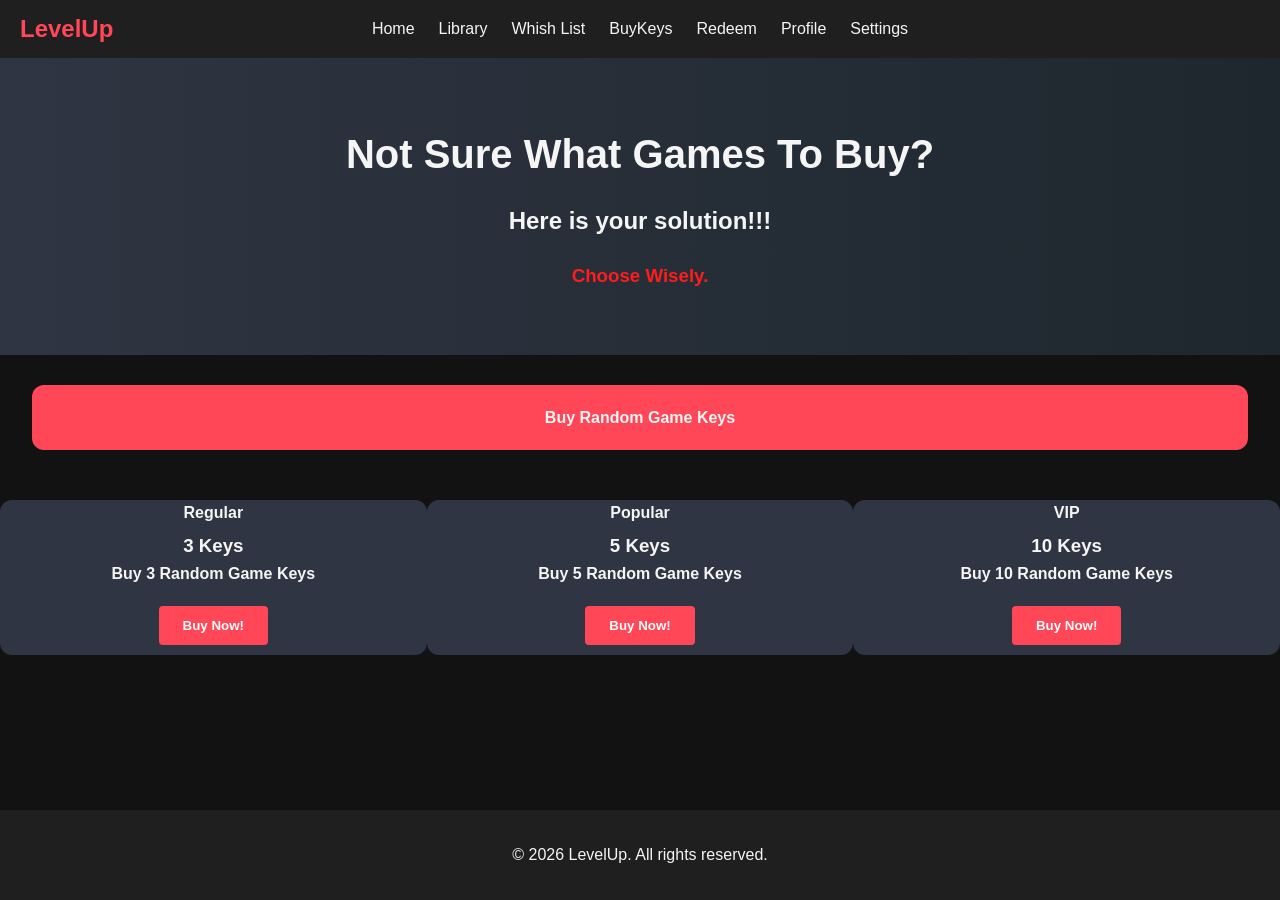
<file: buyKeys.html>
<!doctype html>
<html lang="en">
  <head>
    <meta charset="UTF-8" />
    <meta name="viewport" content="width=device-width, initial-scale=1.0" />
    <title>Buy Keys Page</title>
    <link rel="stylesheet" href="style.css" />
  </head>
  <body>
    <header>
      <div class="logo">LevelUp</div>
      <nav>
        <ul>
          <li><a href="index.html">Home</a></li>
          <li><a href="library.html">Library</a></li>
           <li><a href="whishList.html">Whish List</a></li>
          <li><a href="buyKeys.html">BuyKeys</a></li>
          <li><a href="RedeemKeys.html">Redeem</a></li>
          <li><a href="profile.html">Profile</a></li>
          <li><a href="settings.html">Settings</a></li>
        </ul>
      </nav>
    </header>

    <main>
      <section class="hero">
        <h1>Not Sure What Games To Buy?</h1>
        <h2>Here is your solution!!!</h2>
        <h3 style="margin-top: 20px; color:rgb(255, 28, 28)">Choose Wisely.</h3>
      </section>

      <div class="keys-header">Buy Random Game Keys</div>

      <div class="container-keys">
        <div class="card-keys">
          <h4>Regular</h4>
          <h3>3 Keys</h3>
          <p>Buy 3 Random Game Keys</p>
          <button class="btn-keys" data-amount="3">Buy Now!</button>
        </div>
        <div class="card-keys">
          <h4>Popular</h4>
          <h3>5 Keys</h3>
          <p>Buy 5 Random Game Keys</p>
          <button class="btn-keys" data-amount="5">Buy Now!</button>
        </div>
        <div class="card-keys">
          <h4>VIP</h4>
          <h3>10 Keys</h3>
          <p>Buy 10 Random Game Keys</p>
          <button class="btn-keys" data-amount="10">Buy Now!</button>
        </div>
      </div>
    </main>
    <footer class="footer-keyspage">
      <p>&copy; 2026 LevelUp. All rights reserved.</p>
    </footer>
    <script src="buyKeys.js"></script>
    <script src="theme.js"></script>
  </body>
</html>
</file>
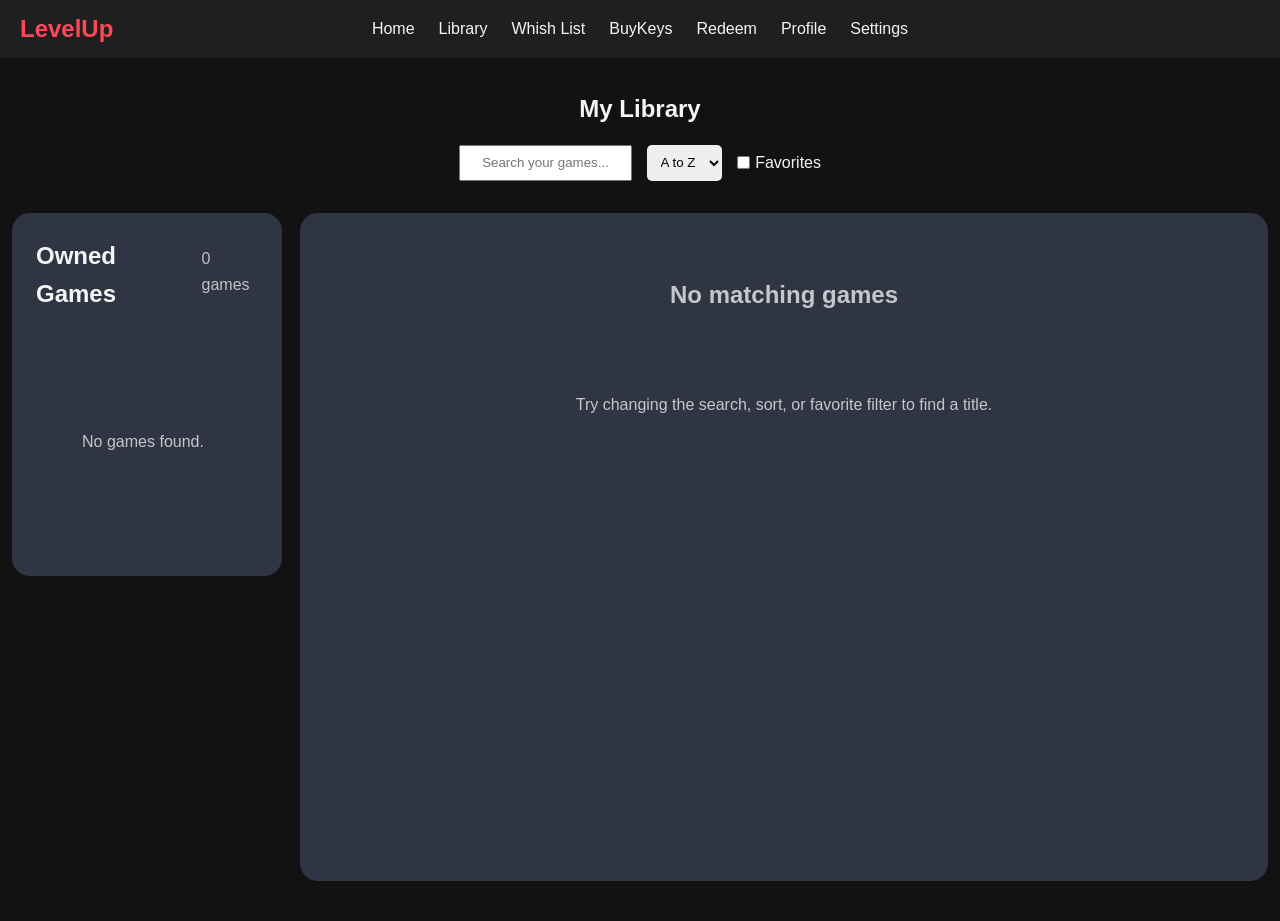
<file: library.html>
<!DOCTYPE html>
<html lang="en">
<head>
<meta charset="UTF-8">
<meta name="viewport" content="width=device-width, initial-scale=1.0">
<title>Library</title>
<link rel="stylesheet" href="style.css">
</head>
<body>

<header>
  <div class="logo">LevelUp</div>

  <nav>
    <ul>
     <li><a href="index.html">Home</a></li>
        <li><a href="library.html">Library</a></li>
         <li><a href="whishList.html">Whish List</a></li>
        <li><a href="buyKeys.html">BuyKeys</a></li>
        <li><a href="RedeemKeys.html">Redeem</a></li>
        <li><a href="profile.html">Profile</a></li>
        <li><a href="settings.html">Settings</a></li>
    </ul>
  </nav>
</header>

<section class="header">
  <h1>My Library</h1>

  <div class="top-controls">
    <input type="text" id="searchBar" placeholder="Search your games...">

    <select id="sortSelect">
      <option value="az">A to Z</option>
      <option value="za">Z to A</option>
    </select>

    <label class="favorite-filter">
      <input type="checkbox" id="favoriteOnly">
      Favorites
    </label>
  </div>
</section>

<main class="library-layout">
  <section class="library-sidebar">
    <div class="library-list-header">
      <h2>Owned Games</h2>
      <p id="libraryCount"></p>
    </div>
    <section class="library-container" id="libraryContainer"></section>
  </section>

  <aside class="library-details" id="libraryDetails">
    <div class="library-details-empty">
      <h2>Select a Game</h2>
      <p>Choose a title from the left to view its details here.</p>
    </div>
  </aside>
</main>

<script src="library.js"></script>
<script src="theme.js"></script>

</body>
</html>
</file>
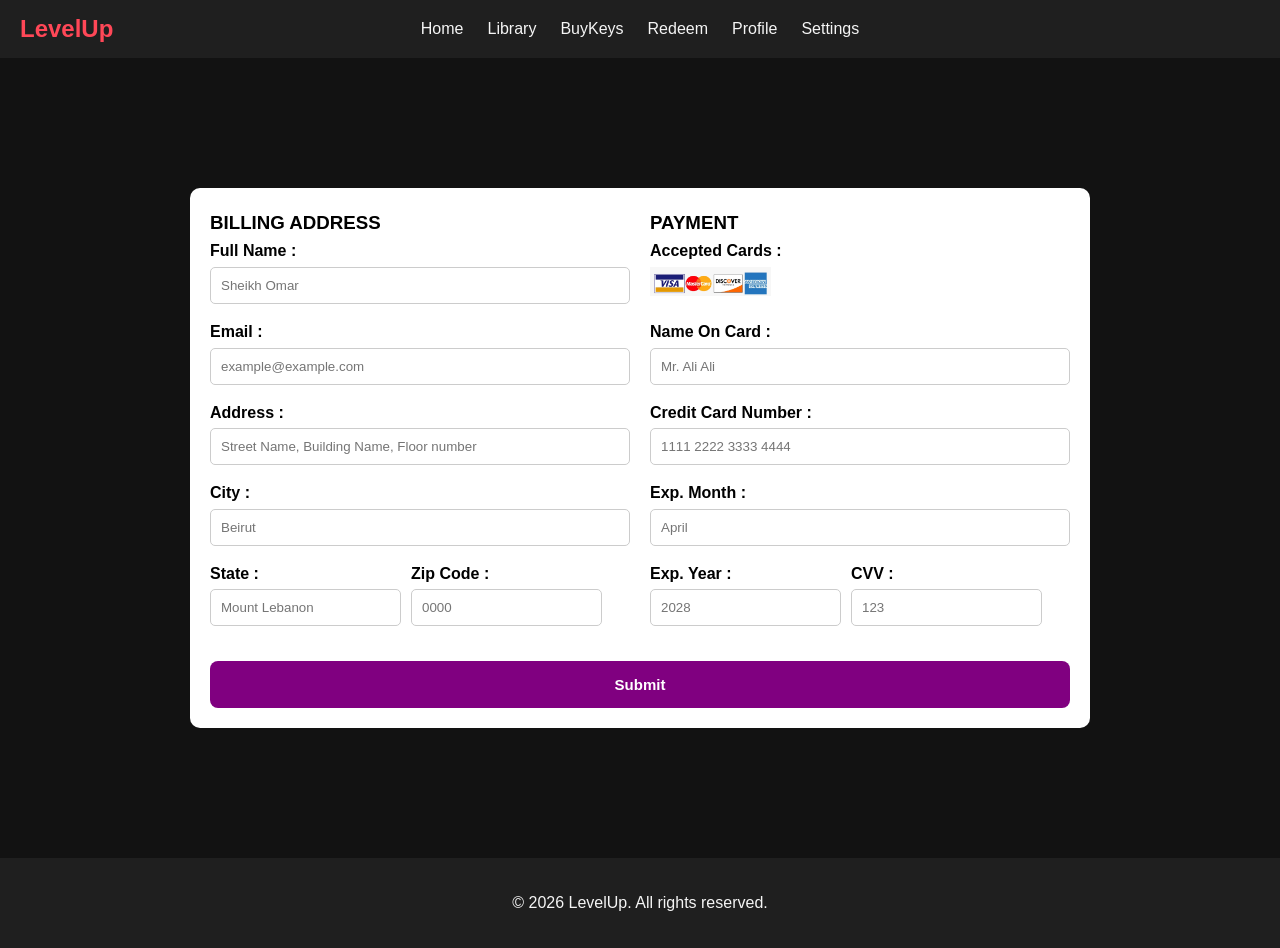
<file: Payment.html>
<!doctype html>
<html lang="en">
  <head>
    <meta charset="UTF-8" />
    <meta name="viewport" content="width=device-width, initial-scale=1.0" />
    <title>Payment Page</title>
    <link rel="stylesheet" href="style.css">
  </head>
  <body>

     <header>
    <div class="logo">LevelUp</div>
    <head></head><nav>
      <ul>
       <li><a href="index.html">Home</a></li>
        <li><a href="library.html">Library</a></li>
        <li><a href="buyKeys.html">BuyKeys</a></li>
        <li><a href="RedeemKeys.html">Redeem</a></li>
        <li><a href="profile.html">Profile</a></li>
        <li><a href="settings.html">Settings</a></li>
      </ul>
    </nav>
  </header>
    <div class="container">
      <form action="" id="paymentForm">

        <div class="row">
          <div class="column">
            <h3 style="color: black;">BILLING ADDRESS</h3>

            <div class="input-box">
              <span>Full Name :</span>
              <input type="text" placeholder="Sheikh Omar" id="fullName"/>
            </div>

            <div class="input-box">
              <span>Email :</span>
              <input type="email" placeholder="example@example.com" id="email"/>
            </div>

            <div class="input-box">
              <span>Address :</span>
              <input type="text" placeholder="Street Name, Building Name, Floor number" id="address"/>
            </div>

            <div class="input-box">
              <span>City :</span>
              <input type="text" placeholder="Beirut" id="city"/>
            </div>

            <div class="flex">
              <div class="input-box">
                <span>State :</span>
                <input type="text" placeholder="Mount Lebanon" id="state"/>
              </div>

              <div class="input-box">
                <span>Zip Code :</span>
                <input type="text" placeholder="0000" id="zipCode"/>
              </div>
            </div>
          </div>

          <div class="column">
            <h3 style="color: black;">PAYMENT</h3>

             <div class="input-box">
              <span>Accepted Cards :</span>
               <div class="card-logos">
    <img src="assets/1-15923_visa-png-visa-mastercard-discover-amex-logo-transparent.webp" alt="Accepted cards">
  </div>
            </div>
            <div class="input-box">
              <span>Name On Card :</span>
              <input type="text" placeholder="Mr. Ali Ali" id="nameOnCard"/>
            </div>

            <div class="input-box">
              <span>Credit Card Number :</span>
              <input type="text" placeholder="1111 2222 3333 4444" id="cardNumber"/>
            </div>

            <div class="input-box">
              <span>Exp. Month :</span>
              <input type="text" placeholder="April" id="expMonth"/>
            </div>

            <div class="flex">
              <div class="input-box">
                <span>Exp. Year :</span>
                <input type="text" placeholder="2028" id="expYear"/>
              </div>

              <div class="input-box">
                <span>CVV :</span>
                <input type="text" placeholder="123" id="cvv"/>
              </div>
            </div>
          </div>

        </div>

        <button type="submit" class="btn">Submit</button>

      </form>
    </div>
     <footer>
    <p>&copy; 2026 LevelUp. All rights reserved.</p>
  </footer>
  <script src="GameKeys.js"></script>
    <script src="Payment.js"></script>
    <script src="theme.js"></script>
  </body>
</html>
</file>
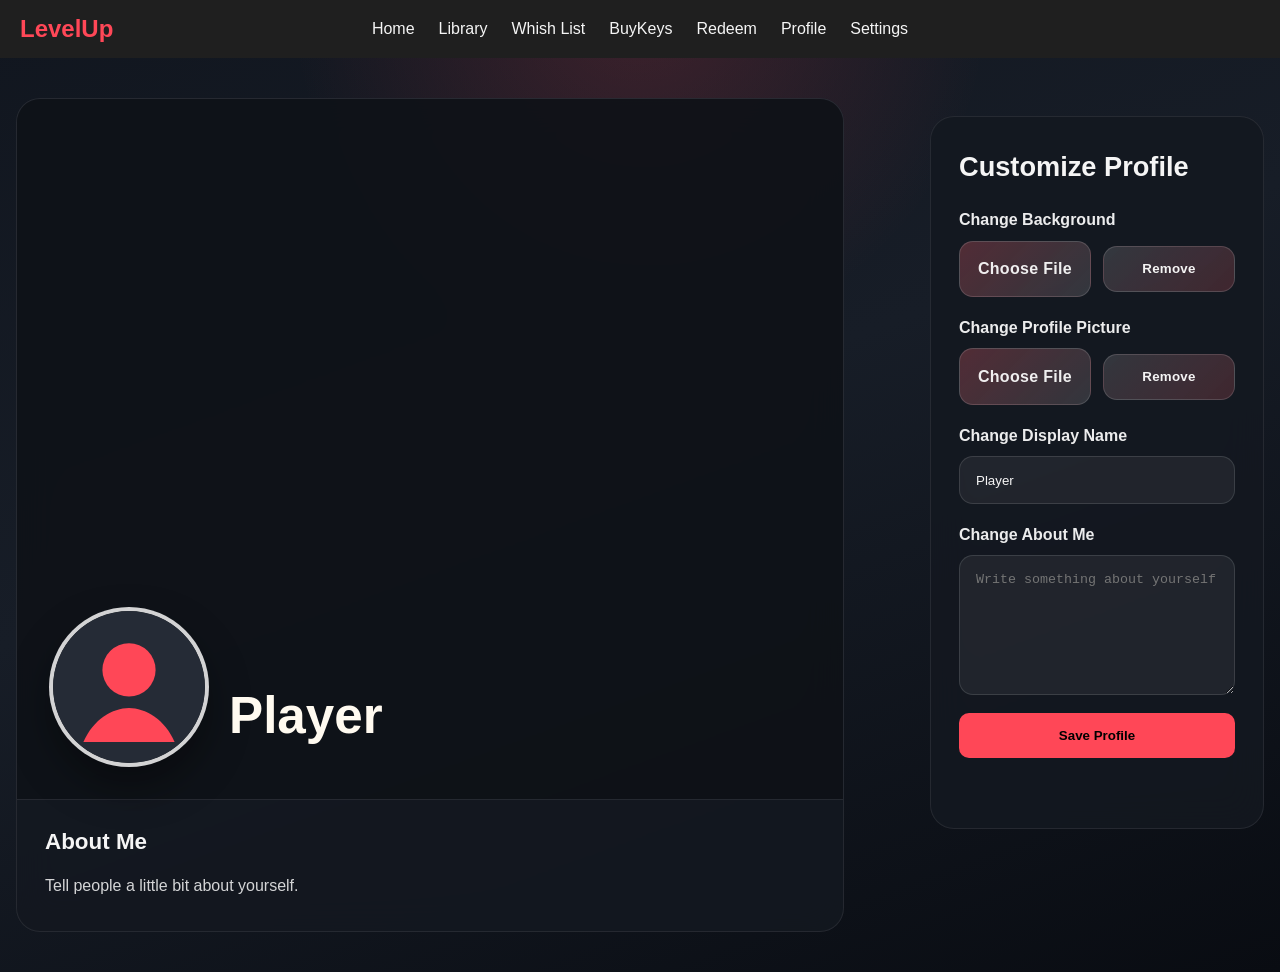
<file: profile.html>
<!DOCTYPE html>
<html lang="en">
<head>
<meta charset="UTF-8">
<meta name="viewport" content="width=device-width, initial-scale=1.0">
<title>Profile</title>
<link rel="stylesheet" href="style.css">
</head>
<body class="profile-editor-page">

<header>
  <div class="logo">LevelUp</div>
  <nav>
    <ul>
      <li><a href="index.html">Home</a></li>
      <li><a href="library.html">Library</a></li>
      <li><a href="whishList.html">Whish List</a></li>
      <li><a href="buyKeys.html">BuyKeys</a></li>
      <li><a href="RedeemKeys.html">Redeem</a></li>
      <li><a href="profile.html">Profile</a></li>
      <li><a href="settings.html">Settings</a></li>
    </ul>
  </nav>
</header>

<main class="profile-editor">
  <section class="profile-showcase">
    <div class="profile-banner" id="profileBanner">
      <div class="profile-banner-overlay"></div>
      <div class="profile-identity">
        <img id="avatarPreview" class="profile-avatar" alt="Profile picture preview">
        <div class="profile-copy">
          <h1 id="displayNamePreview">Player</h1>
        </div>
      </div>
    </div>

    <div class="profile-about-card">
      <h2>About Me</h2>
      <p id="aboutPreview">Tell people a little bit about yourself.</p>
    </div>
  </section>

  <section class="profile-panel">
    <h2>Customize Profile</h2>

    <div class="profile-field">
      <label for="backgroundInput">Change Background</label>
      <div class="profile-file-actions">
        <label for="backgroundInput" class="profile-file-btn">Choose File</label>
        <input type="file" id="backgroundInput" accept="image/*">
        <button type="button" id="removeBackgroundBtn" class="profile-file-btn profile-remove-btn">Remove</button>
      </div>
    </div>

    <div class="profile-field">
      <label for="avatarInput">Change Profile Picture</label>
      <div class="profile-file-actions">
        <label for="avatarInput" class="profile-file-btn">Choose File</label>
        <input type="file" id="avatarInput" accept="image/*">
        <button type="button" id="removeAvatarBtn" class="profile-file-btn profile-remove-btn">Remove</button>
      </div>
    </div>

    <div class="profile-field">
      <label for="displayNameInput">Change Display Name</label>
      <input type="text" id="displayNameInput" maxlength="30" placeholder="Enter your display name">
    </div>

    <div class="profile-field">
      <label for="aboutInput">Change About Me</label>
      <textarea id="aboutInput" rows="5" maxlength="180" placeholder="Write something about yourself"></textarea>
    </div>

    <button type="button" id="saveProfileBtn" class="profileBtn">Save Profile</button>
    <p id="saveStatus" class="profile-status" aria-live="polite"></p>
  </section>
</main>

<script src="profile.js"></script>
<script src="theme.js"></script>

</body>
</html>
</file>
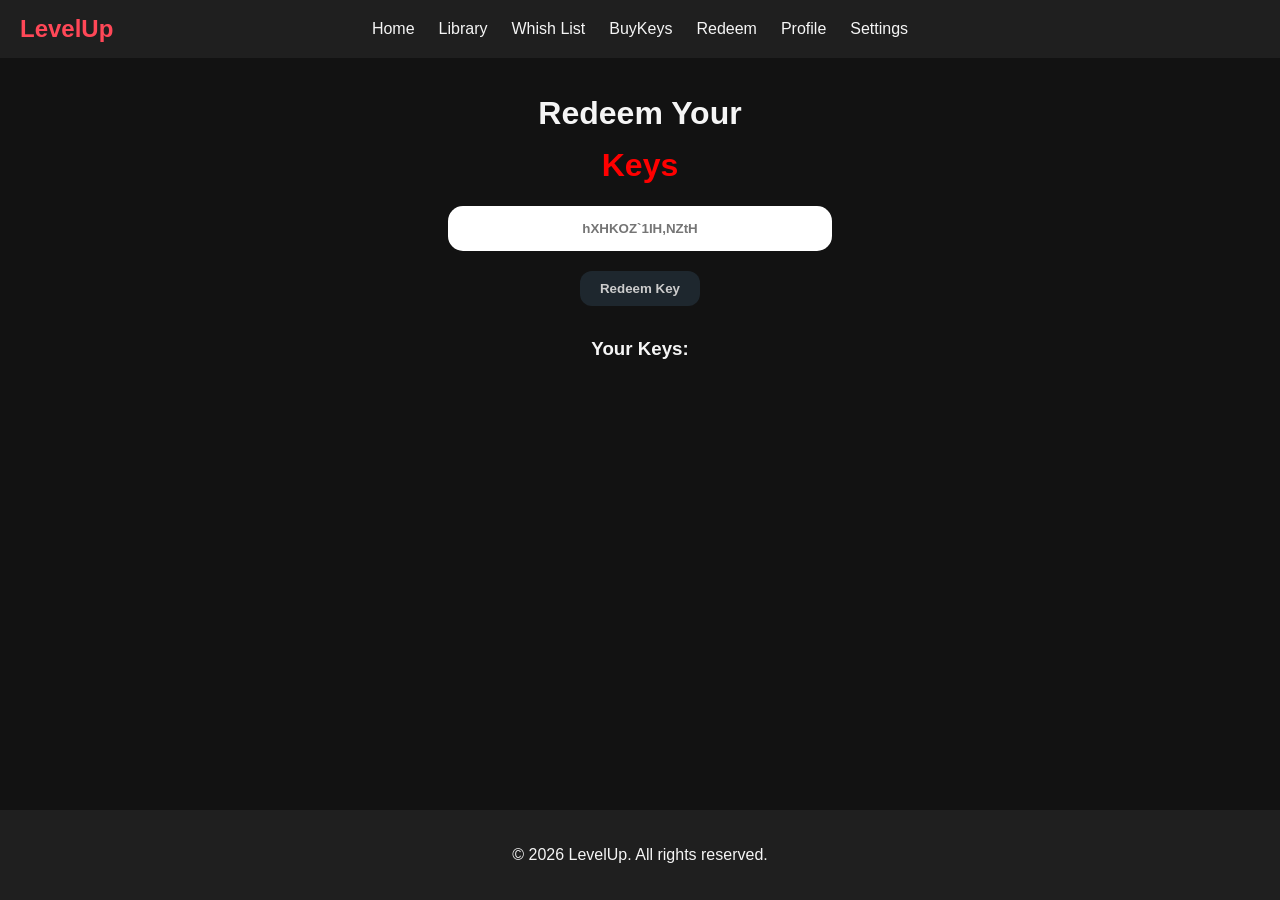
<file: RedeemKeys.html>
<!doctype html>
<html lang="en">
  <head>
    <meta charset="UTF-8" />
    <meta name="viewport" content="width=device-width, initial-scale=1.0" />
    <title>Redeem Keys</title>
    <link rel="stylesheet" href="style.css" />
  </head>
  <body class="redeem-page">
    <header>
      <div class="logo">LevelUp</div>

      <nav>
        <ul>
          <li><a href="index.html">Home</a></li>
          <li><a href="library.html">Library</a></li>
           <li><a href="whishList.html">Whish List</a></li>
          <li><a href="buyKeys.html">BuyKeys</a></li>
          <li><a href="RedeemKeys.html">Redeem</a></li>
          <li><a href="profile.html">Profile</a></li>
          <li><a href="settings.html">Settings</a></li>
        </ul>
      </nav>
    </header>
    <main class="main-redeem-keys">
      <h1>Redeem Your <span class="span-keys">Keys</span></h1>

      <div>
        <input
          type="text"
          placeholder="hXHKOZ`1IH,NZtH"
          class="input-keys"
          id="keyInput"
        />
      </div>
      <button class="btn-redeem" id="redeemBtn">Redeem Key</button>

      <div id="result"></div>

      <h3 class="keys-heading">Your Keys:</h3>
      <div id="keysContainer"></div>
    </main>
    <footer class="redeemkeysfooter">
      <p>&copy; 2026 LevelUp. All rights reserved.</p>
    </footer>
    <script src="RedeemKeys.js"></script>
    <script src="theme.js"></script>
  </body>
</html>
</file>
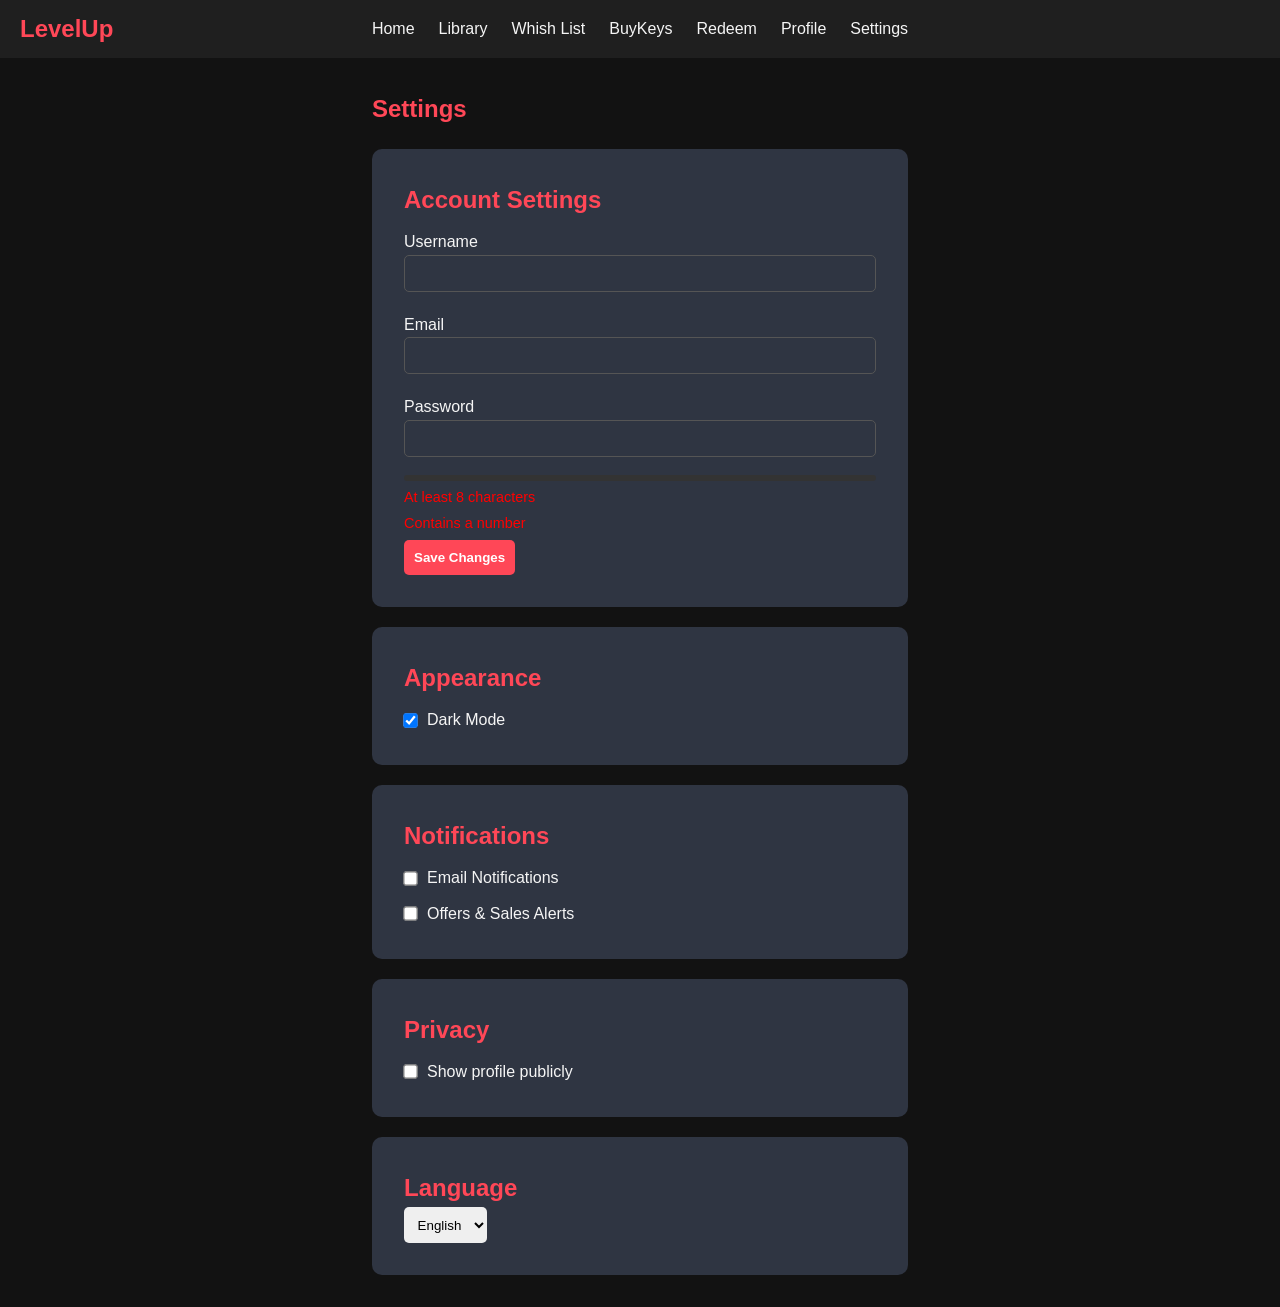
<file: Settings.html>
<!DOCTYPE html>
<html lang="en">
<head>
    <meta charset="UTF-8">
    <meta name="viewport" content="width=device-width, initial-scale=1.0">
    <title>Settings</title>
    <link rel="stylesheet" href="style.css">
</head>
<body>
    <header>
    <div class="logo">LevelUp</div>

    <nav>
      <ul>
        <li><a href="index.html">Home</a></li>
        <li><a href="library.html">Library</a></li>
         <li><a href="whishList.html">Whish List</a></li>
        <li><a href="buyKeys.html">BuyKeys</a></li>
        <li><a href="RedeemKeys.html">Redeem</a></li>
        <li><a href="profile.html">Profile</a></li>
        <li><a href="settings.html">Settings</a></li>
      </ul>
    </nav>
  </header>

  <section class="settings">
    <h1>Settings</h1>
    <div id="settings-container">
      <div class="settings-box">
        <h2>Account Settings</h2>

        <label>Username</label>
        <input type="text" id="username">

        <label>Email</label>
        <input type="email" id="email">

        <label>Password</label>
        <input type="password" id="password">
          <div class="strength-container">
            <div id="strengthBar">
              <div id="strengthBarFill"></div>
            </div>
            <small id="strengthText"></small>
          </div>

          <div class="password-rules">
            <p id="ruleLength">At least 8 characters</p>
            <p id="ruleNumber">Contains a number</p>
          </div>

        <small id="passwordError"></small>

        <button id="saveAccount">Save Changes</button>
        <small id="saveMessage"></small>
      </div>

      <div class="settings-box">
          <h2>Appearance</h2>
          <label>
              <input type="checkbox" id="themeToggle">
              Dark Mode
          </label>
      </div>
    </div>

    <div class="settings-box">
      <h2>Notifications</h2>

      <label>
        <input type="checkbox" id="emailNotif">
        Email Notifications
      </label>

      <label>
        <input type="checkbox" id="offersNotif">
        Offers & Sales Alerts
      </label>
    </div>

    <div class="settings-box">
      <h2>Privacy</h2>

      <label>
        <input type="checkbox" id="publicProfile">
        Show profile publicly
      </label>
    </div>
    
    <div class="settings-box">
      <h2>Language</h2>

      <select id="language">
        <option value="en">English</option>
      </select>
    </div>

  </section>

  <script src="settings.js"></script>
  <script src="theme.js"></script>
</body>
</html>
</file>
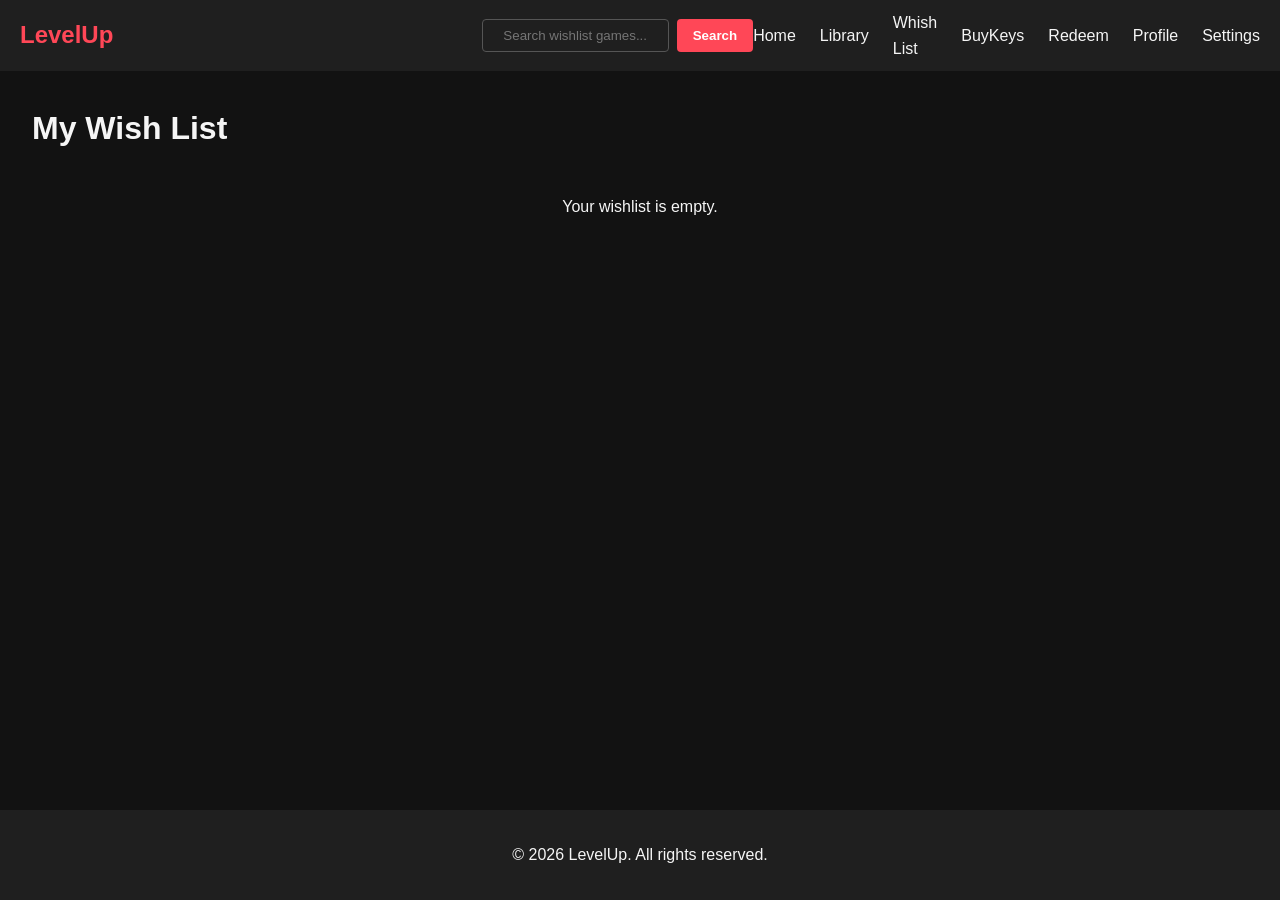
<file: whishList.html>
<!doctype html>
<html lang="en">
  <head>
    <meta charset="UTF-8" />
    <meta name="viewport" content="width=device-width, initial-scale=1.0" />
    <title>Wish List</title>
    <link rel="stylesheet" href="style.css" />
  </head>
  <body class="wishlist-page">
    <header>
      <div class="logo">LevelUp</div>

      <div class="search-bar">
        <input
          type="text"
          id="wishlistSearchInput"
          placeholder="Search wishlist games..."
        />
        <button id="wishlistSearchButton">Search</button>
      </div>

      <nav>
        <ul>
          <li><a href="index.html">Home</a></li>
          <li><a href="library.html">Library</a></li>
          <li><a href="whishList.html">Whish List</a></li>
          <li><a href="buyKeys.html">BuyKeys</a></li>
          <li><a href="RedeemKeys.html">Redeem</a></li>
          <li><a href="profile.html">Profile</a></li>
          <li><a href="settings.html">Settings</a></li>
        </ul>
      </nav>
    </header>

    <main class="wishlist-main">
      <h1>My Wish List</h1>
      <section id="wishlistContainer" class="game-grid wishlist-list"></section>
      <p id="emptyWishlistMessage" class="wishlist-empty"></p>
    </main>
    <footer class="whishlist-footer">
      <p>&copy; 2026 LevelUp. All rights reserved.</p>
    </footer>
    <script src="WhishList.js"></script>
    <script src="theme.js"></script>
  </body>
</html>
</file>
<file: style.css>
* {
  margin: 0;
  padding: 0;
  box-sizing: border-box;
}

:root {
  --bg: #121212;
  --text: #f5f5f5;
  --card: #2f3542;
  --header: #1f1f1f;
  --accent: #ff4757;
}

body {
  font-family: "Segoe UI", Tahoma, Geneva, Verdana, sans-serif;
  background: var(--bg);
  color: var(--text);
  line-height: 1.6;
}

/*------------------------------------*/
header {
  background: var(--header);
  display: flex;
  align-items: center;
  justify-content: space-between;
  padding: 10px 20px;
  flex-wrap: wrap;
}

header nav {
  flex: 1;
}
/*------------------------------------*/
.logo {
  font-size: 1.5rem;
  font-weight: bold;
  color: var(--accent);
}
/*------------------------------------*/
nav ul {
  list-style: none;
  display: flex;
  justify-content: flex-end;
  align-items: center;
  gap: 1.5rem;
}

nav a {
  text-decoration: none;
  color: var(--text);
  transition: color 0.3s;
}

nav a:hover {
  color: var(--accent);
}
/*------------------------------------*/
/*Desktop layout*/
header {
  display: grid;
  grid-template-columns: 1fr auto 1fr;
  align-items: center;
}
.logo {
  justify-self: start;
}

#searchBar {
  text-align: center;
}

.search-bar {
  position: relative;
  justify-self: center;
  flex: 2;
  display: flex;
  justify-content: center;
  flex-wrap: wrap;
  gap: 0.5rem;
  margin: 0 auto;
  position: relative;
}
nav {
  justify-self: end;
}
/*------------------------------------*/
/* Mobile layout*/
@media (max-width: 768px) {
  header {
    display: flex;
    flex-direction: column;
    align-items: center;
    gap: 10px;
  }

  .search-bar {
    order: 2;
    width: 100%;
    max-width: 400px;
    justify-content: center;
    position: relative;
    transform: none;
  }
  nav {
    order: 3;
  }
}
/*------------------------------------*/
.search-bar input {
  padding: 0.5rem;
  border: 1px solid #555;
  background: transparent;
  color: var(--text);
  border-radius: 4px;
  outline: none;
  text-align: center;
}

.search-bar button {
  padding: 0.5rem 1rem;
  background: var(--accent);
  border: none;
  border-radius: 4px;
  color: #fff;
  cursor: pointer;
  transition: background 0.3s;
}

.search-bar button:hover {
  background: #e84118;
}
/*------------------------------------*/
.hero {
  text-align: center;
  padding: 4rem 2rem;
  background: linear-gradient(to right, #2f3542, #1e272e);
}

.hero h1 {
  font-size: 2.5rem;
  margin-bottom: 1rem;
}

.hero p {
  margin-bottom: 1.5rem;
  font-size: 1.2rem;
}

.hero button {
  padding: 0.75rem 1.5rem;
  background: var(--accent);
  border: none;
  border-radius: 4px;
  color: #fff;
  cursor: pointer;
  transition: background 0.3s;
}

.hero button:hover {
  background: #e84118;
}

.light-mode .hero {
  background: linear-gradient(to right, #f0f0f0, #d9dde4);
  color: #121212;
}
/*------------------------------------*/
.categories {
  padding: 2rem;
}

.categories h2 {
  margin-bottom: 1rem;
}

.category-grid {
  display: grid;
  grid-template-columns: repeat(auto-fit, minmax(250px, 1fr));
  gap: 1rem;
}

.category-banner {
  background: var(--card);
  padding: 2rem;
  border-radius: 8px;
  text-align: center;
  cursor: pointer;
  transition:
    transform 0.3s,
    background 0.3s;
}

.category-banner:hover {
  transform: scale(1.05);
  background: #3d3d3d;
}

.category-banner h3 {
  margin-bottom: 0.5rem;
  color: var(--accent);
}
/*------------------------------------*/
.game-grid {
  display: grid;
  grid-template-columns: repeat(auto-fit, minmax(200px, 1fr));
  gap: 1.5rem;
  padding: 2rem;
}

.game-card {
  background: var(--card);
  border-radius: 8px;
  overflow: hidden;
  text-align: center;
  transition: transform 0.3s;
}

.game-card:hover {
  transform: translateY(-5px);
}

.game-card img {
  width: 100%;
  height: 200px;
  object-fit: cover;
}

.game-card h3 {
  margin: 1rem 0;
}

.card-actions {
  display: flex;
  gap: 0.5rem;
  justify-content: center;
  flex-wrap: wrap;
  padding: 0 0.8rem 1rem;
}

.game-card button {
  padding: 0.5rem 1rem;
  background: var(--accent);
  border: none;
  border-radius: 4px;
  color: #fff;
  cursor: pointer;
  transition: background 0.3s;
}

.game-card button:hover {
  background: #e84118;
}

.game-card button:disabled {
  opacity: 0.65;
  cursor: not-allowed;
}

.remove-btn {
  background: #57606f;
}

.remove-btn:hover {
  background: #747d8c;
}
/*------------------------------------*/
footer {
  background: var(--header);
  color: var(--text);
  padding: 2rem;
  text-align: center;
}
/*------------------------------------*/
.container {
  max-width: 900px;
  margin: 130px auto;
  padding: 20px;
  background: #fff;
  border-radius: 10px;
}
/*------------------------------------*/
.row {
  display: flex;
  flex-wrap: wrap;
  gap: 20px;
}
/*------------------------------------*/
.game-card h3,
.category-banner h3,
.card-keys h3 {
  color: var(--text);
}
/*------------------------------------*/
.column {
  flex: 1 1 400px;
}
/*------------------------------------*/
.input-box {
  margin-bottom: 15px;
}

.input-box span {
  display: block;
  margin-bottom: 3px;
  font-weight: bold;
  color: black;
}

.input-box input {
  width: 100%;
  padding: 10px;
  border: 1px solid #ccc;
  border-radius: 5px;
}

.flex {
  display: flex;
  gap: 10px;
}
/*------------------------------------*/
.btn {
  width: 100%;
  padding: 15px;
  font-size: 15px;
  color: white;
  background: purple;
  margin-top: 20px;
  border: none;
  border-radius: 8px;
  text-align: center;
  cursor: pointer;
  transition: 0.5s;
  font-weight: bold;
}

.btn:hover {
  transform: scale(1.01);
  background: #6d28d9;
}
/*------------------------------------*/
.card-logos img {
  max-width: 121px;
  height: auto;
}
/*------------------------------------*/
.header {
  text-align: center;
  padding: 2rem;
}

.top-controls {
  margin-top: 1rem;
  display: flex;
  justify-content: center;
  gap: 15px;
  flex-wrap: wrap;
}
/*------------------------------------*/
.suggestions {
  position: absolute;
  top: 100%;
  left: 0;
  width: 100%;
  z-index: 9999;
  background: var(--header);
}

.suggestions div {
  padding: 10px;
  cursor: pointer;
  border-bottom: 1px solid #333;
}

.suggestions div:hover {
  background: var(--card);
}
/*------------------------------------*/
select {
  padding: 0.6rem;
  border-radius: 5px;
  border: none;
}
/*------------------------------------*/
.favorite-filter {
  display: flex;
  align-items: center;
  gap: 5px;
}
/*------------------------------------*/
.library-container {
  display: flex;
  flex-direction: column;
  gap: 12px;
  max-height: 620px;
  overflow-y: auto;
  padding-right: 8px;
}
/*------------------------------------*/
.library-layout {
  width: min(1380px, calc(100% - 24px));
  margin: 0 auto 40px;
  display: grid;
  grid-template-columns: minmax(220px, 270px) minmax(0, 1.45fr);
  gap: 18px;
  align-items: start;
}

.library-sidebar,
.library-details {
  background: var(--card);
  border-radius: 18px;
  padding: 24px;
}

.library-list-header {
  display: flex;
  justify-content: space-between;
  align-items: baseline;
  gap: 12px;
  margin-bottom: 18px;
}

.library-list-header p {
  color: rgba(255, 255, 255, 0.7);
}

.library-list-item {
  width: 100%;
  display: flex;
  align-items: center;
  justify-content: space-between;
  gap: 12px;
  text-align: left;
  padding: 14px 16px;
  border-radius: 14px;
  border: 1px solid transparent;
  background: rgba(255, 255, 255, 0.04);
  color: var(--text);
  cursor: pointer;
  transition:
    transform 0.2s,
    border-color 0.2s,
    background 0.2s;
}

.library-list-item:hover,
.library-list-item.active {
  transform: translateX(4px);
  border-color: rgba(255, 71, 87, 0.5);
  background: rgba(255, 71, 87, 0.12);
}

.library-list-title {
  font-weight: 600;
}

.library-list-favorite {
  color: var(--accent);
  font-size: 1.1rem;
}

.library-details {
  min-height: 668px;
}

.library-details-card {
  display: grid;
  grid-template-columns: minmax(240px, 320px) minmax(0, 1fr);
  gap: 24px;
  align-items: start;
}

.library-details-media {
  display: flex;
  flex-direction: column;
  gap: 14px;
}

.library-details-image,
.library-details-placeholder {
  width: 100%;
  min-height: 420px;
  border-radius: 18px;
}

.library-details-image {
  object-fit: cover;
  box-shadow: 0 18px 35px rgba(0, 0, 0, 0.25);
}

.library-details-placeholder {
  display: grid;
  place-items: center;
  background: rgba(255, 255, 255, 0.08);
  color: rgba(255, 255, 255, 0.7);
}

.library-details-copy {
  display: flex;
  flex-direction: column;
  gap: 14px;
}

.library-review-block {
  display: flex;
  flex-direction: column;
  gap: 10px;
  margin-top: 8px;
}

.library-review-label {
  font-weight: 700;
}

.library-review-input {
  width: 100%;
  min-height: 170px;
  padding: 14px 16px;
  border-radius: 14px;
  border: 1px solid rgba(255, 255, 255, 0.12);
  background: rgba(255, 255, 255, 0.06);
  color: var(--text);
  resize: vertical;
  outline: none;
}

.library-review-hint {
  color: rgba(255, 255, 255, 0.62);
  font-size: 0.95rem;
}

.library-details-label {
  display: inline-flex;
  width: fit-content;
  padding: 6px 12px;
  border-radius: 999px;
  background: rgba(255, 71, 87, 0.14);
  color: var(--accent);
  font-size: 0.9rem;
  font-weight: 700;
}

.library-details-copy h2 {
  font-size: clamp(1.8rem, 4vw, 2.8rem);
  line-height: 1.1;
}

.library-details-category,
.library-details-description {
  color: rgba(255, 255, 255, 0.78);
}

.library-favorite-btn {
  width: fit-content;
}

.library-page-btn {
  width: 100%;
}

.library-details-empty,
.library-empty-state {
  display: grid;
  place-items: center;
  text-align: center;
  min-height: 220px;
  color: rgba(255, 255, 255, 0.72);
}

@media (max-width: 920px) {
  .library-layout {
    grid-template-columns: 1fr;
  }

  .library-details {
    min-height: auto;
  }

  .library-details-card {
    grid-template-columns: 1fr;
  }
}
/*------------------------------------*/
.profile-page {
  display: flex;
  justify-content: center;
  gap: 2rem;
  padding: 3rem;
  flex-wrap: wrap;
}

.profile-left,
.profile-right {
  background: var(--card);
  padding: 2rem;
  border-radius: 10px;
  width: 300px;
  text-align: center;
}

.avatar {
  width: 120px;
  border-radius: 50%;
  margin-bottom: 1rem;
}

.profile-info {
  display: flex;
  flex-direction: column;
  gap: 10px;
}

.profile-info input,
.profile-info textarea {
  padding: 0.6rem;
  border-radius: 5px;
  border: none;
}

.profile-info button {
  margin-top: 10px;
}

/* Profile button css styling */
.profileBtn {
  padding: 15px 20px;
  font-weight: bolder;
  border-radius: 10px;
  background-color: var(--accent);
  cursor: pointer;
  transition: 0.1s;
  border: none;
  transition:
    transform 0.3s,
    background 0.3s;
}

/* */

.profileBtn:hover {
  transform: scale(1.03);
}
/*------------------------------------*/
.profile-editor-page {
  min-height: 100vh;
  background:
    radial-gradient(circle at top, rgba(255, 71, 87, 0.18), transparent 30%),
    linear-gradient(160deg, #11161f 0%, #171d27 45%, #090c12 100%);
}

.profile-editor {
  width: min(1360px, calc(100% - 32px));
  margin: 40px auto;
  display: grid;
  grid-template-columns: minmax(0, 1.7fr) minmax(320px, 390px);
  gap: 30px;
  align-items: start;
}

.profile-showcase,
.profile-panel {
  background: rgba(20, 24, 32, 0.88);
  border: 1px solid rgba(255, 255, 255, 0.08);
  border-radius: 24px;
  overflow: hidden;
  backdrop-filter: blur(18px);
}

.profile-banner {
  min-height: 700px;
  position: relative;
  display: flex;
  align-items: flex-end;
  padding: 32px;
  background-size: cover;
  background-repeat: no-repeat;
  background-position: center;
}

.profile-banner-overlay {
  position: absolute;
  inset: 0;
  background: rgba(0, 0, 0, 0.25);
  pointer-events: none;
}

.profile-identity {
  position: relative;
  z-index: 1;
  display: flex;
  align-items: flex-end;
  gap: 20px;
}

.profile-avatar {
  width: 160px;
  height: 160px;
  object-fit: cover;
  border-radius: 50%;
  border: 4px solid rgba(255, 255, 255, 0.8);
  box-shadow: 0 20px 40px rgba(0, 0, 0, 0.35);
  background: rgba(255, 255, 255, 0.1);
}

.profile-copy h1 {
  font-size: clamp(2rem, 4vw, 3.5rem);
  margin-bottom: 10px;
  color: floralwhite;
}

.profile-copy p {
  max-width: 420px;
  font-size: 1rem;
  color: rgba(255, 255, 255, 0.82);
}

.profile-about-card {
  padding: 24px 28px 30px;
  border-top: 1px solid rgba(255, 255, 255, 0.08);
}

.profile-about-card h2 {
  margin-bottom: 12px;
  font-size: 1.4rem;
}

.profile-about-card p {
  color: rgba(255, 255, 255, 0.82);
  line-height: 1.8;
}

.profile-panel {
  padding: 28px;
  display: flex;
  flex-direction: column;
  gap: 18px;
  max-width: 390px;
  justify-self: end;
  margin-top: 18px;
}

.profile-panel h2 {
  font-size: 1.7rem;
}

.profile-field {
  display: flex;
  flex-direction: column;
  gap: 8px;
}

.profile-field label {
  font-weight: 600;
  color: rgba(255, 255, 255, 0.92);
}

.profile-field input,
.profile-field textarea {
  width: 100%;
  padding: 0.95rem 1rem;
  border-radius: 14px;
  border: 1px solid rgba(255, 255, 255, 0.12);
  background: rgba(255, 255, 255, 0.06);
  color: var(--text);
  outline: none;
}

.profile-field input[type="file"] {
  display: none;
}

.profile-file-actions {
  display: flex;
  gap: 12px;
  align-items: center;
  flex-wrap: wrap;
}

.profile-file-btn {
  display: inline-flex;
  align-items: center;
  justify-content: center;
  min-width: 132px;
  padding: 0.9rem 1.1rem;
  border-radius: 14px;
  border: 1px solid rgba(255, 255, 255, 0.14);
  background:
    linear-gradient(135deg, rgba(255, 71, 87, 0.22), rgba(255, 255, 255, 0.08)),
    rgba(255, 255, 255, 0.06);
  color: rgba(255, 255, 255, 0.95);
  font-weight: 700;
  letter-spacing: 0.02em;
  cursor: pointer;
  transition:
    transform 0.2s ease,
    border-color 0.2s ease,
    background 0.2s ease,
    box-shadow 0.2s ease;
}

.profile-file-btn:hover {
  transform: translateY(-1px);
  border-color: rgba(255, 71, 87, 0.45);
  box-shadow: 0 14px 24px rgba(0, 0, 0, 0.18);
}

.profile-file-btn:focus-visible {
  outline: 2px solid rgba(255, 71, 87, 0.65);
  outline-offset: 3px;
}

.profile-remove-btn {
  background:
    linear-gradient(135deg, rgba(255, 255, 255, 0.1), rgba(255, 71, 87, 0.16)),
    rgba(255, 255, 255, 0.04);
}

.profile-field textarea {
  min-height: 140px;
  resize: vertical;
}

.profile-status {
  min-height: 24px;
  color: #a4f6b2;
  font-size: 0.95rem;
}

@media (max-width: 900px) {
  .profile-editor {
    grid-template-columns: 1fr;
  }

  .profile-banner {
    min-height: 420px;
  }
}

@media (max-width: 640px) {
  .profile-editor {
    width: min(100% - 20px, 1100px);
    margin: 20px auto;
  }

  .profile-banner {
    padding: 20px;
  }

  .profile-identity {
    flex-direction: column;
    align-items: flex-start;
  }

  .profile-avatar {
    width: 120px;
    height: 120px;
  }
}
/*------------------------------------*/
/* home style update "omar"*/
.trending h2 {
  margin-left: 30px;
}

.newly-added h2 {
  margin-left: 31px;
}

/* */
/*------------------------------------*/
/* keys page */

.footer-keyspage {
  position: absolute;
  bottom: 0;
  width: 100%;
}

.keys-header {
  background: var(--accent);
  padding: 20px 30px;
  margin-top: 30px;
  margin-left: auto;
  margin-right: auto;
  text-align: center;
  width: 95%;
  font-weight: bold;
  border-radius: 12px;
}

.btn-keys {
  margin-top: 10px;
  margin-bottom: 10px;
  padding: 0.75rem 1.5rem;
  background: var(--accent);
  border: none;
  border-radius: 4px;
  color: #fff;
  cursor: pointer;
  transition: background 0.3s;
}

.btn-keys:hover {
  background: #e84118;
}

.container-keys {
  display: flex;
  justify-content: space-evenly;
}

.card-keys {
  border: none;
  border-radius: 12px;
  background: var(--card);
  margin-top: 50px;
  width: 500px;
  text-align: center;
  cursor: pointer;
  transition:
    transform 0.3s,
    background 0.3s;
}

.card-keys:hover {
  transform: scale(1.05);
  background: #3d3d3d;
}

.card-keys h3 {
  margin-top: 5px;
  color: var(--text);
}

.card-keys p {
  margin-bottom: 10px;
  font-weight: bold;
}

.redeemkeysfooter {
  margin-top: auto;
  width: 100%;
}

body.redeem-page {
  min-height: 100vh;
  display: flex;
  flex-direction: column;
}

body.redeem-page .main-redeem-keys {
  flex: 1;
}

.main-redeem-keys {
  text-align: center;
}

.span-keys {
  display: block;
  color: red;
}

.main-redeem-keys h1 {
  text-align: center;
  margin-top: 30px;
}
/*------------------------------------*/
.input-keys {
  margin-top: 15px;
  text-align: center;
  padding: 15px 30px;
  border: none;
  border-radius: 15px;
  color: black;
  font-weight: bold;
  width: 30%;
}
/*------------------------------------*/
.btn-redeem {
  margin-top: 20px;
  padding: 10px 20px;
  border-radius: 12px;
  text-align: center;
  background: #1e272e;
  border: none;
  color: #ccc;
  font-weight: bold;
  cursor: pointer;
}

.btn-redeem:hover {
  transform: scale(1.05);
  transition:
    transform 0.3s,
    background 0.3s;
}
/*------------------------------------*/
.keys-heading {
  color: var(--text);
  margin-top: 28px;
  margin-bottom: 12px;
}

#keysContainer {
  width: min(700px, 90%);
  margin: 0 auto;
}

.key-row {
  background: var(--header);
  border: 1px solid var(--card);
  border-radius: 10px;
  padding: 10px 14px;
  margin-bottom: 8px;
  text-align: left;
  color: var(--text);
}
/*------------------------------------*/
.home-footer {
  margin-right: 220px;
  display: flex;
  justify-content: space-evenly;
  flex-wrap: wrap;
}

.footer-links li,
.footer-links a {
  list-style: none;
  color: white;
  text-decoration: none;
}

.about {
  width: 25%;
}

.socials {
  margin-left: 20px;
}

.icon {
  width: 30px;
  margin-top: 20px;
}

.wishlist-page {
  min-height: 100vh;
  display: flex;
  flex-direction: column;
}

.wishlist-main {
  flex: 1;
  padding: 2rem;
}

.wishlist-main h1 {
  margin-bottom: 1rem;
}

.wishlist-list {
  padding: 0;
}

.wishlist-empty {
  text-align: center;
  margin-top: 1.5rem;
}

.whishlist-footer {
  margin-top: auto;
}

.brdr {
  color: #1f1f1f;
  margin-top: 20px;
  border-bottom: 1px solid white;
  width: 480px;
  margin-left: auto;
  margin-right: auto;
}

footer span {
  color: var(--text);
}

.end {
  margin-top: 5px;
}

@media (max-width: 768px) {
  .home-footer {
    margin-right: 0;
    flex-direction: column;
    align-items: center;
    gap: 1.5rem;
    text-align: center;
  }

  .about {
    width: 100%;
    max-width: 560px;
  }

  .socials {
    margin-left: 0;
  }

  .brdr {
    width: min(90%, 480px);
  }
}
/*------------------------------------*/
/*Settings Page*/
.settings {
  padding: 2rem;
  max-width: 600px;
  margin: auto;
  display: flex;
  flex-direction: column;
  gap: 20px;
}

#settings-container {
  display: flex;
  flex-direction: column;
  gap: 20px;
}

.settings-box label {
  display: flex;
  align-items: center;
  justify-content: flex-start;
  gap: 10px;
  width: 100%;
  margin-top: 10px;
}

.settings-box {
  background: var(--card);
  padding: 2rem;
  border-radius: 10px;
}

.settings-box input {
  width: 100%;
  padding: 10px;
  margin-bottom: 10px;
  border-radius: 5px;
  border: 1px solid #555;
  background: transparent;
  color: var(--text);
}

.settings-box input[type="checkbox"] {
  width: auto;
  margin: 0;
  transform: scale(1.1);
}

.settings-box button {
  padding: 10px;
  background: var(--accent);
  border: none;
  color: white;
  cursor: pointer;
  border-radius: 5px;
}

.settings,
.settings-box {
  color: var(--text);
}

.settings h1,
.settings-box h2 {
  color: var(--accent);
}
/*------------------------------------*/
/*Dark-Light Mode*/
.light-mode {
  --bg: #f5f5f5;
  --text: #121212;
  --card: #ffffff;
  --header: #ffffff;
  --accent: #ff4757;
}

.light-mode header {
  background: #ffffff;
}

.light-mode .game-card {
  background: #ffffff;
  color: #000;
}

.light-mode .category-banner {
  background: #e0e0e0;
}

.light-mode .logo {
  color: black;
}

.light-mode nav a {
  color: black;
}

.light-mode .game-card h3 {
  color: #000;
}

.light-mode .search-bar input {
  border: 1px solid #ccc;
  background: #fff;
  color: #000;
}

.light-mode .settings-box input {
  background: #fff;
  color: #000;
  border: 1px solid #ccc;
}

.light-mode .footer-links a,
.light-mode .footer-links li {
  color: #121212;
}

/*Password strength*/
.strength-container {
  margin-top: 8px;
}

#strengthBar {
  height: 6px;
  width: 100%;
  background: #333;
  border-radius: 5px;
  overflow: hidden;
}

#strengthBar {
  height: 6px;
  width: 100%;
  background: #333;
  border-radius: 5px;
  overflow: hidden;
  position: relative;
}

#strengthBarFill {
  height: 100%;
  width: 0%;
  background: red;
  transition: 0.3s;
}

#strengthText {
  display: block;
  margin-top: 5px;
  font-size: 12px;
  color: var(--text);
}
/*Not following the password rules*/
#passwordError {
  color: red;
  font-size: 12px;
  margin-top: 5px;
  display: block;
}

.password-rules p {
  font-size: 0.9rem;
  margin: 3px 0;
  color: red;
}

.password-rules .valid {
  color: green;
}

.light-mode .brdr {
  border-bottom: 1px solid black;
  color: #fff;
}

.light-mode .card-keys {
  background: #e0e0e0;
}

.light-mode .keys-header {
  background-color: black;
  color: white;
}

.light-mode .profileSettings {
  border: 2px solid rgb(0, 0, 0);
  border-radius: 10px;
  background-color: #fbfbfb;
}

.light-mode.profile-editor-page {
  background:
    radial-gradient(circle at top, rgba(255, 71, 87, 0.14), transparent 28%),
    linear-gradient(160deg, #f7f7f7 0%, #eceff4 50%, #d9dde4 100%);
}

.light-mode .profile-showcase,
.light-mode .profile-panel {
  background: rgba(255, 255, 255, 0.82);
  border-color: rgba(0, 0, 0, 0.08);
}

.light-mode .profile-field label {
  color: #121212;
}

.light-mode .profile-field input,
.light-mode .profile-field textarea {
  background: rgba(255, 255, 255, 0.88);
  color: #121212;
  border-color: rgba(0, 0, 0, 0.12);
}

.light-mode .profile-file-btn {
  border-color: rgba(0, 0, 0, 0.12);
  background:
    linear-gradient(135deg, rgba(255, 71, 87, 0.18), rgba(255, 255, 255, 0.96)),
    rgba(255, 255, 255, 0.9);
  color: #121212;
  box-shadow: 0 10px 22px rgba(17, 22, 31, 0.08);
}

.light-mode .profile-file-btn:hover {
  border-color: rgba(255, 71, 87, 0.4);
  box-shadow: 0 14px 26px rgba(17, 22, 31, 0.12);
}

.light-mode .profile-remove-btn {
  background:
    linear-gradient(135deg, rgba(255, 255, 255, 0.92), rgba(255, 71, 87, 0.14)),
    rgba(255, 255, 255, 0.86);
}

.light-mode .library-review-input {
  background: rgba(255, 255, 255, 0.88);
  color: #121212;
  border-color: rgba(0, 0, 0, 0.12);
}

.light-mode .profile-copy p {
  color: rgba(255, 255, 255, 0.9);
}

.light-mode .profile-about-card {
  border-top-color: rgba(0, 0, 0, 0.08);
}

.light-mode .profile-about-card p,
.light-mode .library-list-header p,
.light-mode .library-details-category,
.light-mode .library-details-description,
.light-mode .library-details-empty,
.light-mode .library-empty-state,
.light-mode .library-details-placeholder,
.light-mode .library-review-hint {
  color: rgba(0, 0, 0, 0.7);
}

.light-mode .library-list-item {
  background: rgba(0, 0, 0, 0.03);
}

.light-mode .library-list-item:hover,
.light-mode .library-list-item.active {
  background: rgba(255, 71, 87, 0.1);
}

/*
--------------------------------------------
*/

.game-details {
  display: grid;
  grid-template-columns: 2fr 1fr;
  gap: 30px;
  padding: 2rem;
  background: var(--bg);
}

.G-media {
  display: flex;
  flex-direction: column;
  gap: 20px;
}

.G-media img,
.G-media video {
  width: 100%;
  border-radius: 10px;
  box-shadow: 0 6px 14px rgba(0,0,0,0.4);
}

.game-gallery {
  margin-top: 20px;
}

.game-gallery h2 {
  margin-bottom: 10px;
  color: var(--accent);
}

.game-gallery img {
  width: 30%;
  margin-right: 10px;
  border-radius: 8px;
  transition: transform 0.3s;
}

.game-gallery img:hover {
  transform: scale(1.05);
}


.game-info h1 {
  font-size: 2rem;
  margin-bottom: 10px;
  color: var(--accent);
}

#GamePrice {
  font-size: 1.5rem;
  color: var(--accent);
  margin: 10px 0;
}

.purchase-options {
  display: flex;
  gap: 15px;
  margin: 15px 0;
}

button {
  background: var(--accent);
  border: none;
  padding: 10px 20px;
  border-radius: 6px;
  cursor: pointer;
  font-weight: bold;
  transition: background 0.3s;
}

button:hover {
  background: #e84118;
}



.game-info h4 {
  margin-top: 20px;
  color: var(--accent);
}

.game-info ul {
  list-style: none;
  padding: 0;
}

.game-info li {
  margin: 5px 0;
}

.comments {
  background: var(--card);
  padding: 20px;
  margin: 2rem;
  border-radius: 10px;
}

.comments h2 {
  margin-bottom: 15px;
  color: var(--accent);
}

#commentInput {
  width: 100%;
  height: 80px;
  margin-bottom: 10px;
  border-radius: 6px;
  border: none;
  padding: 10px;
  background: rgba(255,255,255,0.08);
  color: var(--text);
}

#ratingInput {
  margin-bottom: 10px;
}

#commentsList {
  margin-top: 20px;
}


.game-gallery img {
  width: 100%;
  max-width: 250px;
  margin: 5px;
  border-radius: 8px;
  object-fit: cover;
}


.lightbox {
  position: fixed;
  top: 0;
  left: 0;
  width: 100%;
  height: 100%;
  background: rgba(0,0,0,0.9);
  display: none;
  justify-content: center;
  align-items: center;
  z-index: 999;
}

.lightbox img {
  max-width: 90%;
  max-height: 90%;
  border-radius: 10px;
  box-shadow: 0 0 20px rgba(255,255,255,0.2);
}
/*---------------------------*/

.old-price {
  text-decoration: line-through;
  color: gray;
  margin-left: 10px;
  font-size: 16px;
}

.discount-tag {
  background: red;
  color: white;
  padding: 3px 6px;
  border-radius: 5px;
  margin-left: 8px;
  font-size: 12px;
}
</file>
